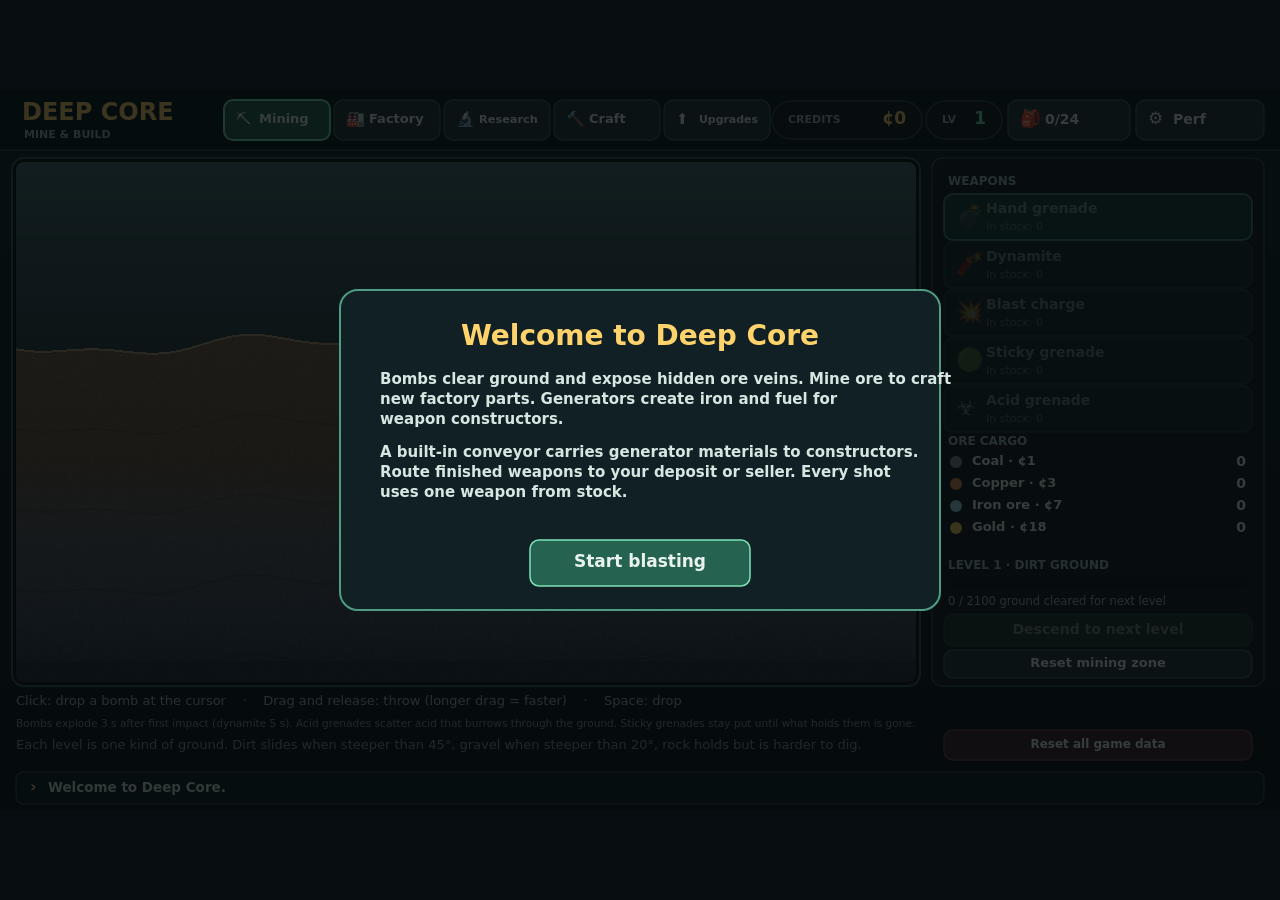
<file: index.html>
<!doctype html>
<html lang="en">
  <head>
    <meta charset="utf-8" />
    <meta
      name="viewport"
      content="width=device-width, initial-scale=1, maximum-scale=1, user-scalable=no, viewport-fit=cover"
    />
    <meta name="theme-color" content="#070d10" />
    <title>DEEP CORE — Mine &amp; Build</title>
    <link rel="stylesheet" href="deepworks.css" />
  </head>
  <body>
    <canvas id="game"></canvas>
    <noscript>Deep Core needs JavaScript.</noscript>
    <script src="js/state.js"></script>
    <script src="js/engine.js"></script>
    <script src="js/ui.js"></script>
    <script src="js/perf.js"></script>
    <script src="js/mining.js"></script>
    <script src="js/factory.js"></script>
    <script src="js/scenes.js"></script>
    <script src="js/pages.js"></script>
    <script src="js/main.js"></script>
  </body>
</html>
</file>
<file: deepworks.css>
/* The whole game is drawn on one canvas; the page only has to get out of the way. */
html,
body {
  margin: 0;
  height: 100%;
  background: #070d10;
  overflow: hidden;
  overscroll-behavior: none;
}
#game {
  position: fixed;
  inset: 0;
  width: 100%;
  height: 100%;
  display: block;
  touch-action: none;
  user-select: none;
  -webkit-user-select: none;
  -webkit-touch-callout: none;
  -webkit-tap-highlight-color: transparent;
}
noscript {
  position: fixed;
  inset: 0;
  display: grid;
  place-items: center;
  color: #cfe0da;
  font:
    16px system-ui,
    sans-serif;
}
</file>
